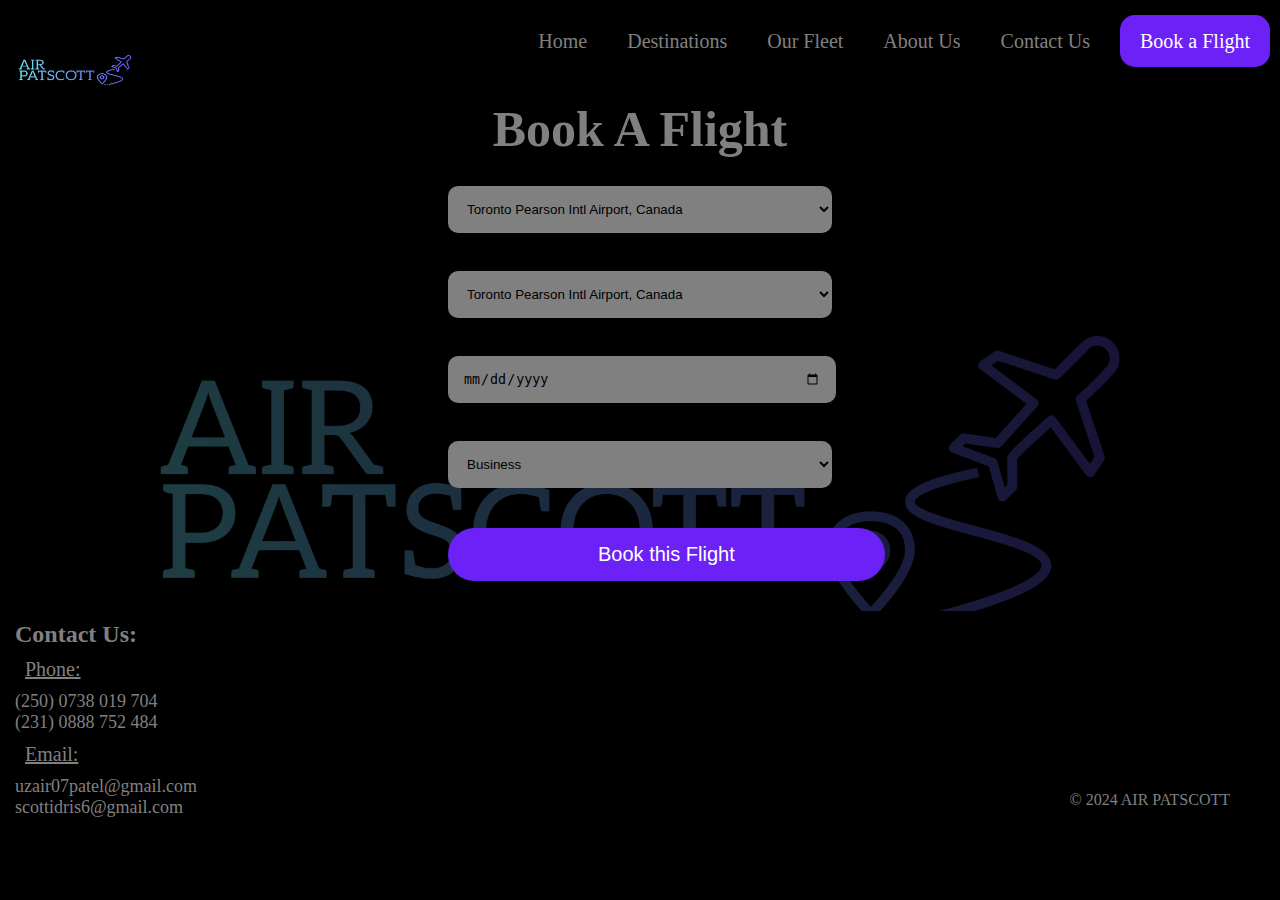
<file: index.html>
<!DOCTYPE html>
<html lang="en">
<head>
    <meta charset="UTF-8">
    <meta name="viewport" content="width=device-width, initial-scale=1.0">
    <title>AIR PATSCOTT - Home</title>
    <link rel="stylesheet" href="./Project Files/styles.css">
    <style>
        body{
            background-image: linear-gradient(to bottom left, rgba(0,0,0,0.8), rgba(0,0,0,0.7)), url("./Project Files/air-patscott-high-resolution-logo.png");
            background-size: cover;
        }
    </style>
</head>

<body>
    <header>
        <img src="./Project Files/air-patscott-high-resolution-logo-removebg.png" width="150" height="100">
        <nav>
            <ul>
                <li><a href="./index.html">Home</a></li>
                <li><a href="./destinations.html">Destinations</a></li>
                <li><a href="./aircrafts.html">Our Fleet</a></li>
                <li><a href="./about.html">About Us</a></li>
                <li><a href="#contact">Contact Us</a></li>
                <li><a href="./booking.html" class="book-button">Book a Flight</a></li>                   
            </ul>       
        </nav>
    </header>

    <main>
        <div class="booking">
            
            <h1 style="color: gray; font-size: 50px;">Book A Flight</h1>
            
            <form action="#" method="post">
                <label class="labels-1">From</label>
                <select class="select-dest-3">
                    <option>Toronto Pearson Intl Airport, Canada </option>
                    <option>Montréal–Trudeau Intl Airport, Canada</option>
                    <option>Vancouver Intl Airport, Canada</option>
                    <option>Beijing Capital Intl Airport, China</option>
                    <option>Hefei Xinqiao Intl Airport, China</option>
                    <option>Addis Ababa Bole Intl Airport, Ethiopia</option>
                    <option>Dire Dawa Intl Airport, Ethiopia</option>
                    <option>Cairo Intl Airport, Egypt</option>
                    <option>Paris Charles de Gaulle Intl Airport, France</option>
                    <option>Paris Orly Intl Airport, France</option>
                    <option>Mumbai Chhatrapati Shivaji Maharaj Intl Airport, India</option>
                    <option>Delhi Indira Gandhi Intl Airport, India</option>
                    <option>Tokyo Haneda Intl Airport, Japan</option>
                    <option>Casablanca Mohammed V Intl Airport, Morocco</option>
                    <option>Kuala Lumpur Intl Airport, Malaysia</option>
                    <option>Amsterdam Schiphol Intl Airport, Netherlands</option>
                    <option>Islamabad Intl Airport, Pakistan</option>
                    <option>Karachi Jinnah Intl Airport, Pakistan</option>
                    <option>Doha Hamad Intl Airport, Qatar</option>
                    <option>Kigali Intl Airport, Rwanda</option>
                    <option>Cape Town Intl Airport, South Africa</option>
                    <option>Durban King Shaka Intl Airport, South Africa</option>
                    <option>Johannesburg OR Tambo Intl Airport, South Africa</option>
                    <option>Port Elizabeth Chief Dawid Stuurman Intl Airport, South Africa</option>
                    <option>Singapore Changi Intl Airport, Singapore</option>
                    <option>Zurich Intl Airport, Switzerland</option>
                    <option>Geneva Intl Airport, Switzerland</option>
                    <option>Istanbul Intl Airport, Turkiye</option>
                    <option>Ankara Esenboğa Intl Airport, Turkiye</option>
                    <option>Dubai Intl Airport, UAE</option>
                    <option>Abu Dhabi Zayed Intl Airport, UAE</option>
                    <option>London Heathrow Intl Airport, UK</option>
                    <option>London Gatwick Intl Airport, Uk</option>
                    <option>Newyork John F. Kennedy Intl Airport, USA</option>
                    <option>Miami Intl Airport, USA</option>
                </select>

                <label  class="labels-1">To</label>
                <select class="select-dest-3">
                    <option>Toronto Pearson Intl Airport, Canada </option>
                    <option>Montréal–Trudeau Intl Airport, Canada</option>
                    <option>Vancouver Intl Airport, Canada</option>
                    <option>Beijing Capital Intl Airport, China</option>
                    <option>Hefei Xinqiao Intl Airport, China</option>
                    <option>Addis Ababa Bole Intl Airport, Ethiopia</option>
                    <option>Dire Dawa Intl Airport, Ethiopia</option>
                    <option>Cairo Intl Airport, Egypt</option>
                    <option>Paris Charles de Gaulle Intl Airport, France</option>
                    <option>Paris Orly Intl Airport, France</option>
                    <option>Mumbai Chhatrapati Shivaji Maharaj Intl Airport, India</option>
                    <option>Delhi Indira Gandhi Intl Airport, India</option>
                    <option>Tokyo Haneda Intl Airport, Japan</option>
                    <option>Casablanca Mohammed V Intl Airport, Morocco</option>
                    <option>Kuala Lumpur Intl Airport, Malaysia</option>
                    <option>Amsterdam Schiphol Intl Airport, Netherlands</option>
                    <option>Islamabad Intl Airport, Pakistan</option>
                    <option>Karachi Jinnah Intl Airport, Pakistan</option>
                    <option>Doha Hamad Intl Airport, Qatar</option>
                    <option>Kigali Intl Airport, Rwanda</option>
                    <option>Cape Town Intl Airport, South Africa</option>
                    <option>Durban King Shaka Intl Airport, South Africa</option>
                    <option>Johannesburg OR Tambo Intl Airport, South Africa</option>
                    <option>Port Elizabeth Chief Dawid Stuurman Intl Airport, South Africa</option>
                    <option>Singapore Changi Intl Airport, Singapore</option>
                    <option>Zurich Intl Airport, Switzerland</option>
                    <option>Geneva Intl Airport, Switzerland</option>
                    <option>Istanbul Intl Airport, Turkiye</option>
                    <option>Ankara Esenboğa Intl Airport, Turkiye</option>
                    <option>Dubai Intl Airport, UAE</option>
                    <option>Abu Dhabi Zayed Intl Airport, UAE</option>
                    <option>London Heathrow Intl Airport, UK</option>
                    <option>London Gatwick Intl Airport, Uk</option>
                    <option>Newyork John F. Kennedy Intl Airport, USA</option>
                    <option>Miami Intl Airport, USA</option>
                </select>

                <label class="labels-1">Date</label>
                <input type="date" class="select-dest-4" required>

                <label class="labels-1">Class</label>
                <select class="select-dest-3">
                    <option>Business</option>
                    <option>Premium</option>
                    <option>Economy</option>
                </select>
    
                <button type="submit" class="btn-3">Book this Flight</button>
            </form>
        
        </div>

    </main>

    <footer>
        <div class="footer-cont">
        <section id="contact">
            <div class="footer-content cont-1">
                <h2>Contact Us:</h2>
                <dl>
                    <dt>Phone:</dt>
                    <dd>(250) 0738 019 704</dd>
                    <dd>(231) 0888 752 484</dd>

                    <dt>Email:</dt>
                    <dd>uzair07patel@gmail.com</dd>
                    <dd>scottidris6@gmail.com</dd>
                </dl>
            </div>
        </section>
            <div class="footer-content cont-2">
                <p>&copy; 2024 AIR PATSCOTT</p>
            </div>
        </div>
    </footer>
    
</body>
</html>
</file>
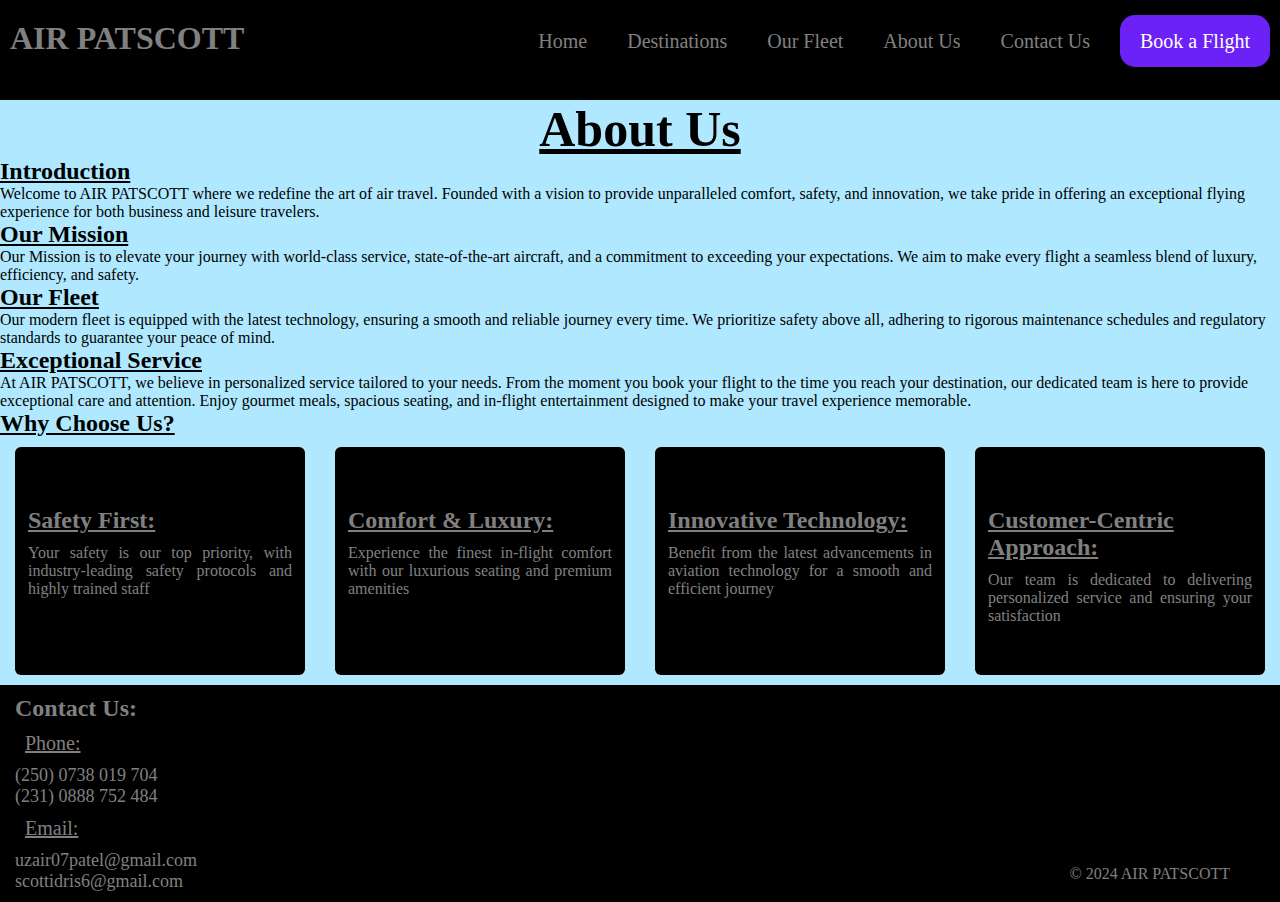
<file: about.html>
<!DOCTYPE html>
<html lang="en">
<head>
    <meta charset="UTF-8">
    <meta name="viewport" content="width=device-width, initial-scale=1.0">
    <title>AIR PATSCOTT - About Us</title>
    <link rel="stylesheet" href="./Project Files/styles.css">
</head>
<body>
    <header>
        <h1 class="h1-logo">AIR PATSCOTT</h1>
        <nav>
            <ul>
                <li><a href="./index.html">Home</a></li>
                <li><a href="./destinations.html">Destinations</a></li>
                <li><a href="./aircrafts.html">Our Fleet</a></li>
                <li><a href="./about.html">About Us</a></li>
                <li><a href="#contact">Contact Us</a></li>
                <li><a href="./booking.html" class="book-button">Book a Flight</a></li>                   
            </ul>       
        </nav>
    </header>
    <main>
        <section id="about">
            <h1>About Us</h1>
            
            <h2>Introduction</h2>
                <p>Welcome to AIR PATSCOTT where we redefine the art of air travel. Founded with a vision to provide unparalleled comfort, 
                safety, and innovation, we take pride in offering an exceptional flying experience for both business and leisure travelers.</p>
            <h2>Our Mission</h2>
                <p>Our Mission is to elevate your journey with world-class service, state-of-the-art aircraft, and a commitment to 
                exceeding your expectations. We aim to make every flight a seamless blend of luxury, efficiency, and safety.</p>
            
            <h2>Our Fleet</h2>   
                <p>Our modern fleet is equipped with the latest technology, ensuring a smooth and reliable journey every time. 
                We prioritize safety above all, adhering to rigorous maintenance schedules and regulatory standards to guarantee your 
                peace of mind.</p>
                
            <h2>Exceptional Service</h2>   
                <p>At AIR PATSCOTT, we believe in personalized service tailored to your needs. From the moment you book your flight to 
                the time you reach your destination, our dedicated team is here to provide exceptional care and attention. 
                Enjoy gourmet meals, spacious seating, and in-flight entertainment designed to make your travel experience memorable.</p>
            
            <section id="why-us">
            <h2>Why Choose Us?</h2> 
                <div class="choose-us">
                    <div class="choose why-1">
                        <h2>Safety First:</h2>
                        <p>Your safety is our top priority, with industry-leading safety protocols and highly trained staff</p>
                    </div>
                    <div class="choose why-2">
                        <h2>Comfort & Luxury:</h2>
                        <p>Experience the finest in-flight comfort with our luxurious seating and premium amenities</p>
                    </div>
                    <div class="choose why-3">
                        <h2>Innovative Technology:</h2>
                        <p>Benefit from the latest advancements in aviation technology for a smooth and efficient journey</p>
                    </div>
                    <div class="choose why-4">
                        <h2>Customer-Centric Approach:</h2>
                        <p>Our team is dedicated to delivering personalized service and ensuring your satisfaction</p>
                    </div>  
                </div>
            </section>
        </section>
    </main>

    <footer>
        <div class="footer-cont">
        <section id="contact">
            <div class="footer-content cont-1">
                <h2>Contact Us:</h2>
                <dl>
                    <dt>Phone:</dt>
                    <dd>(250) 0738 019 704</dd>
                    <dd>(231) 0888 752 484</dd>

                    <dt>Email:</dt>
                    <dd>uzair07patel@gmail.com</dd>
                    <dd>scottidris6@gmail.com</dd>
                </dl>
            </div>
        </section>
            <div class="footer-content cont-2">
                <p>&copy; 2024 AIR PATSCOTT</p>
            </div>
        </div>
    </footer>

</body>
</html>
</file>
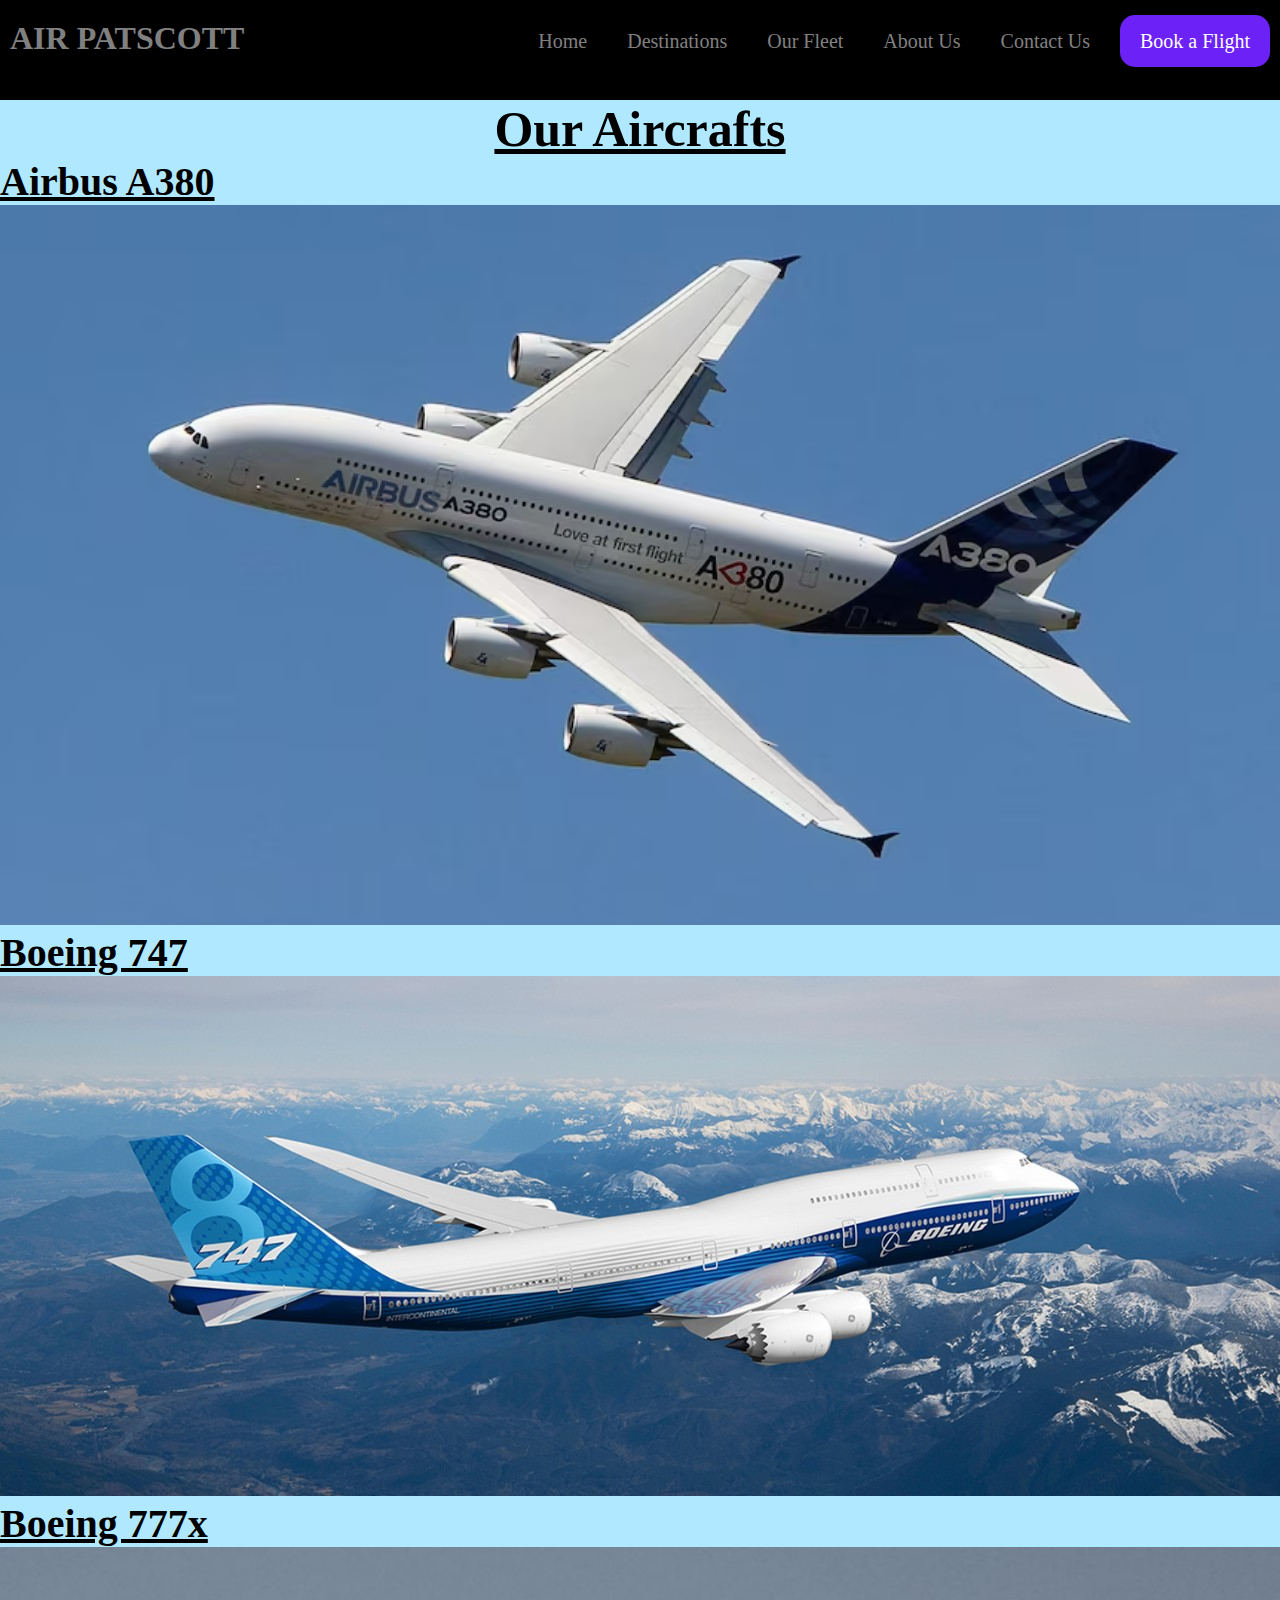
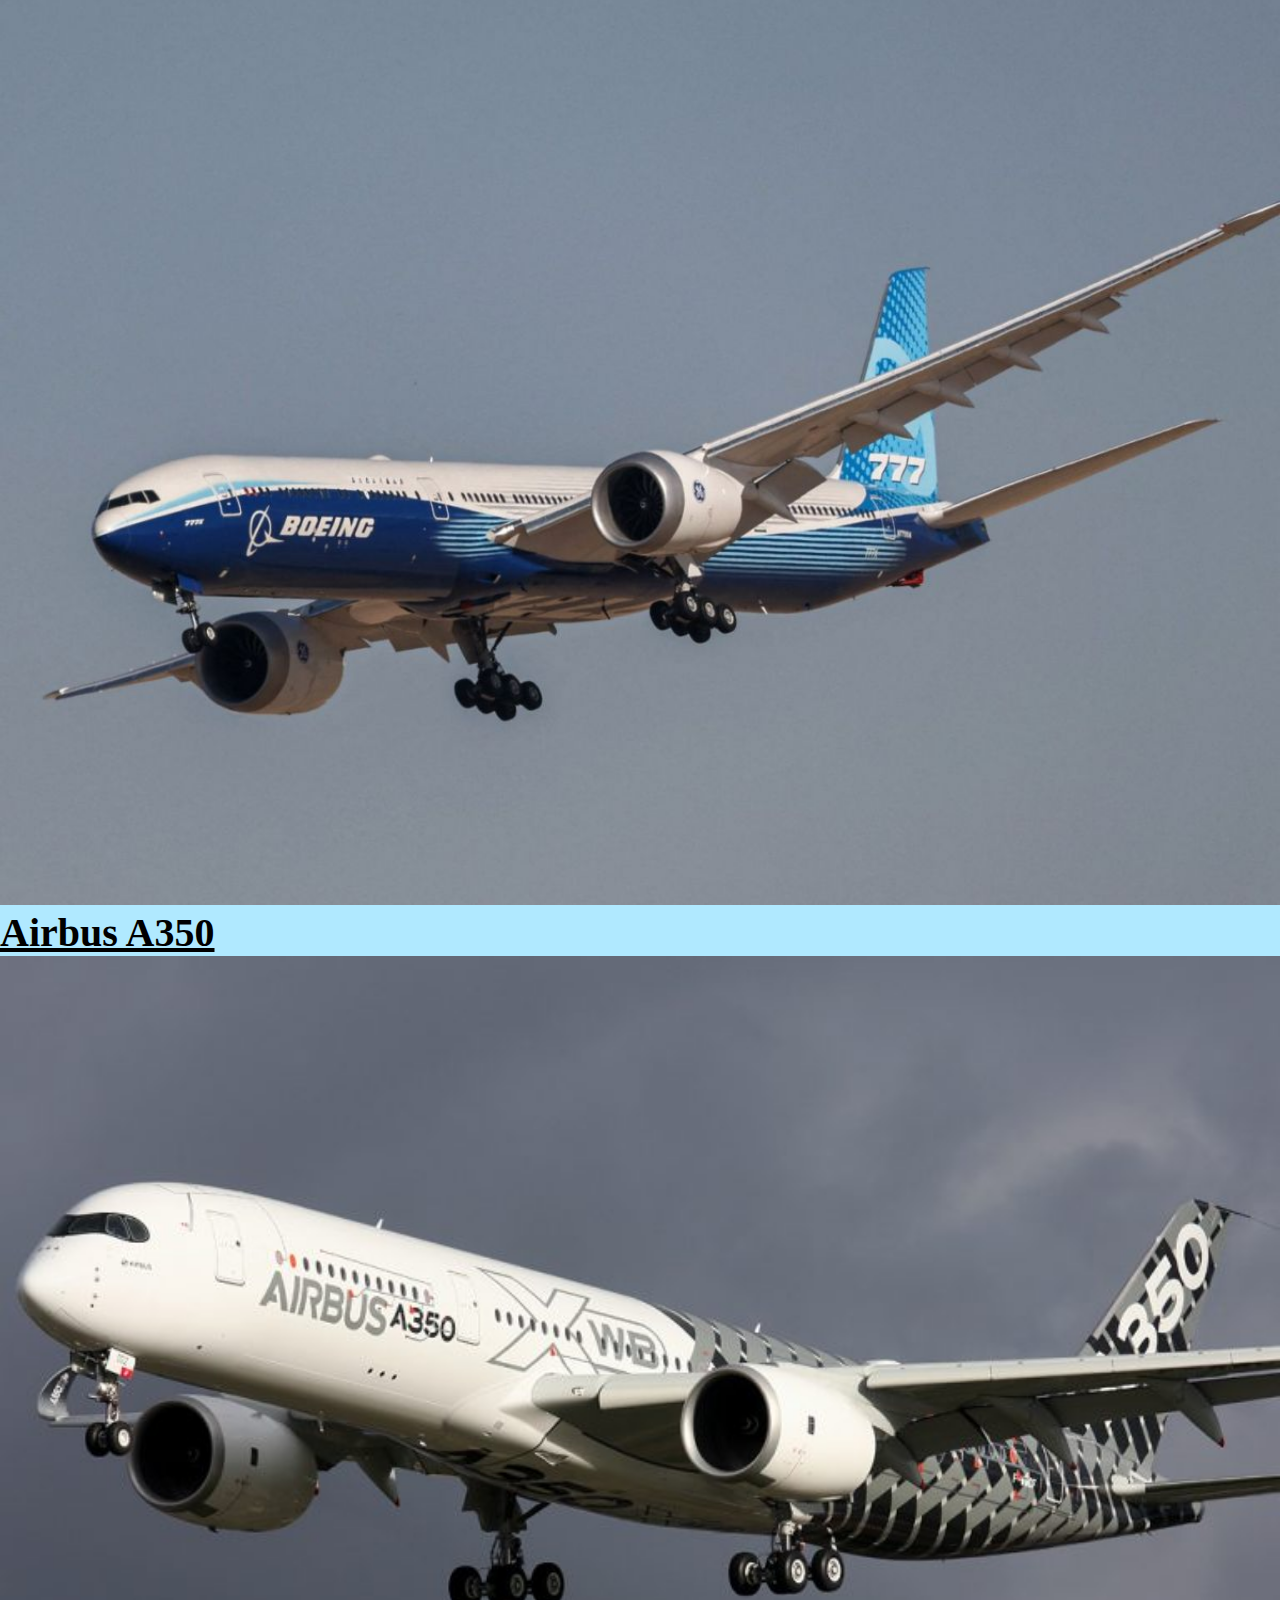
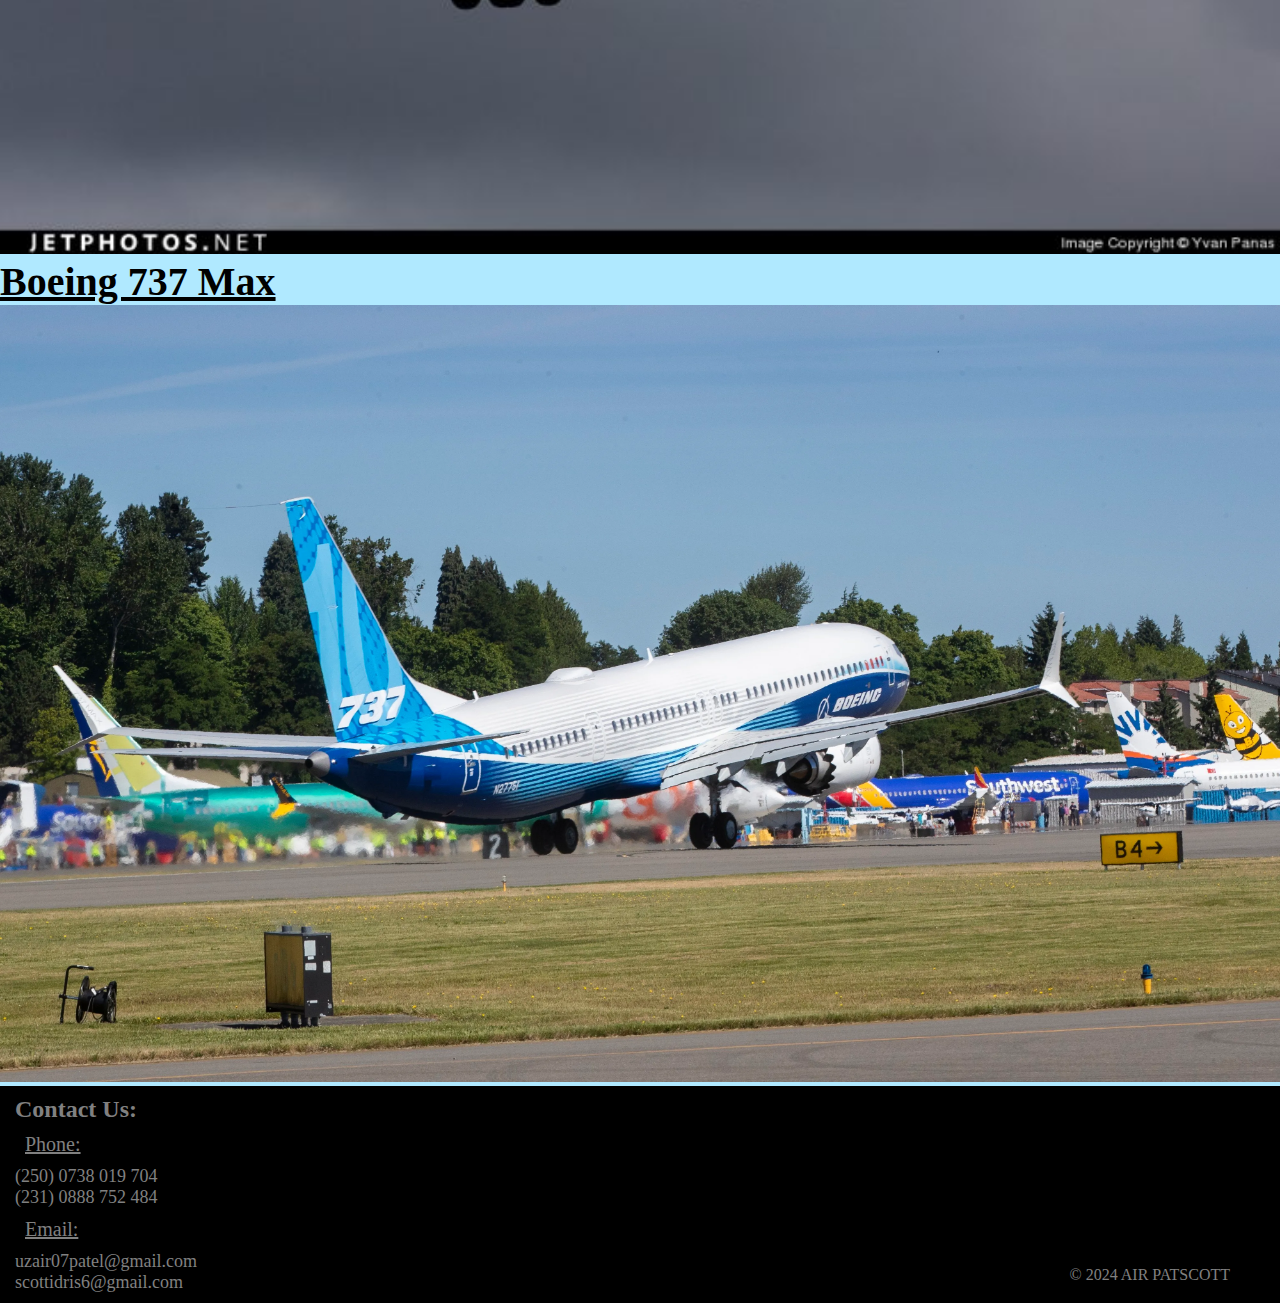
<file: aircrafts.html>
<!DOCTYPE html>
<html lang="en">
<head>
    <meta charset="UTF-8">
    <meta name="viewport" content="width=device-width, initial-scale=1.0">
    <title>AIR PATSCOTT - Aircrafts</title>
    <link rel="stylesheet" href="./Project Files/styles.css">
</head>

<body>
    <header>
        <h1 class="h1-logo">AIR PATSCOTT</h1>
        <nav>
            <ul>
                <li><a href="./index.html">Home</a></li>
                <li><a href="./destinations.html">Destinations</a></li>
                <li><a href="./aircrafts.html">Our Fleet</a></li>
                <li><a href="./about.html">About Us</a></li>
                <li><a href="#contact">Contact Us</a></li>
                <li><a href="./booking.html" class="book-button">Book a Flight</a></li>                   
            </ul>       
        </nav>
    </header>

    <main>
        <div class="aircrafts">
            <h1>Our Aircrafts</h1>

                <h2>Airbus A380</h2>
                <img src="./Project Files/A380.jpg" alt="Airbus A380" width="100%" height="100%">

                <h2>Boeing 747</h2>
                <img src="./Project Files/747.jpeg" alt="Boeing 747" width="100%" height="100%">

                <h2>Boeing 777x</h2>
                <img src="./Project Files/777x.jpg" alt="Boeing 777x" width="100%" height="100%">

                <h2>Airbus A350</h2>
                <img src="./Project Files/A350.jpeg" alt="Airbus A350" width="100%" height="100%">

                <h2>Boeing 737 Max</h2>
                <img src="./Project Files/737 Max 10.webp" alt="Boeing 737-Max" width="100%" height="100%">

        </div>
    </main>

    <footer>
        <div class="footer-cont">
        <section id="contact">
            <div class="footer-content cont-1">
                <h2>Contact Us:</h2>
                <dl>
                    <dt>Phone:</dt>
                    <dd>(250) 0738 019 704</dd>
                    <dd>(231) 0888 752 484</dd>

                    <dt>Email:</dt>
                    <dd>uzair07patel@gmail.com</dd>
                    <dd>scottidris6@gmail.com</dd>
                </dl>
            </div>
        </section>
            <div class="footer-content cont-2">
                <p>&copy; 2024 AIR PATSCOTT</p>
            </div>
        </div>
    </footer>
    
</body>
</html>
</file>
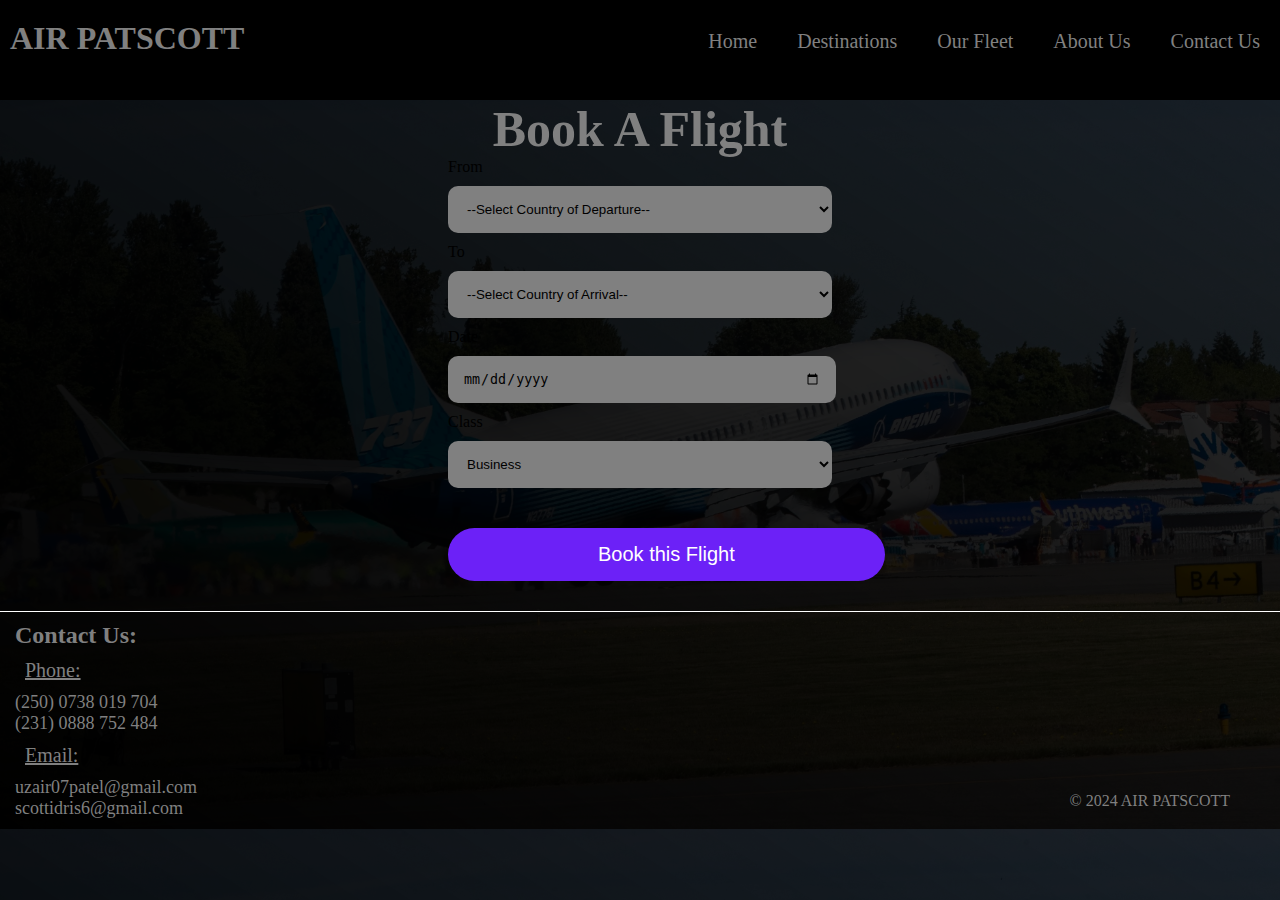
<file: booking.html>
<!DOCTYPE html>
<html lang="en">
<head>
    <meta charset="UTF-8">
    <meta name="viewport" content="width=device-width, initial-scale=1.0">
    <title>AIR PATSCOTT - Book a Flight</title>
    <link rel="stylesheet" href="./Project Files/styles.css">
    <style>
        body{
            background-image: linear-gradient(to bottom left, rgba(0, 0, 0, 0.8), rgba(0, 0, 0, 1)), url("./Project Files/737 Max 10.webp");
            background-size: cover;
        }
    </style>
</head>

<body>
    <header>
        <h1 class="h1-logo">AIR PATSCOTT</h1>
        <nav>
            <ul>
                <li><a href="./index.html">Home</a></li>
                <li><a href="./destinations.html">Destinations</a></li>
                <li><a href="./aircrafts.html">Our Fleet</a></li>
                <li><a href="./about.html">About Us</a></li>
                <li><a href="#contact">Contact Us</a></li>
                <!-- <li><a href="./booking.html" class="book-button">Book a Flight</a></li>                    -->
            </ul>       
        </nav>
    </header>

    <main>
        <div class="booking">
            <!-- <img src="Project Files/737 Max-1.jpg" alt="737 Max" width="100%" height="100%"> -->
            
            <h1 style="color: gray; font-size: 50px;">Book A Flight</h1>
            
            <form action="#" method="post">
                <label class="labels-1">From</label>
                <select class="select-dest-3" required>
                    <option value="" selected>--Select Country of Departure--</option>
                    <option>Toronto Pearson Intl Airport, Canada </option>
                    <option>Montréal–Trudeau Intl Airport, Canada</option>
                    <option>Vancouver Intl Airport, Canada</option>
                    <option>Beijing Capital Intl Airport, China</option>
                    <option>Hefei Xinqiao Intl Airport, China</option>
                    <option>Addis Ababa Bole Intl Airport, Ethiopia</option>
                    <option>Dire Dawa Intl Airport, Ethiopia</option>
                    <option>Cairo Intl Airport, Egypt</option>
                    <option>Paris Charles de Gaulle Intl Airport, France</option>
                    <option>Paris Orly Intl Airport, France</option>
                    <option>Mumbai Chhatrapati Shivaji Maharaj Intl Airport, India</option>
                    <option>Delhi Indira Gandhi Intl Airport, India</option>
                    <option>Tokyo Haneda Intl Airport, Japan</option>
                    <option>Casablanca Mohammed V Intl Airport, Morocco</option>
                    <option>Kuala Lumpur Intl Airport, Malaysia</option>
                    <option>Amsterdam Schiphol Intl Airport, Netherlands</option>
                    <option>Islamabad Intl Airport, Pakistan</option>
                    <option>Karachi Jinnah Intl Airport, Pakistan</option>
                    <option>Doha Hamad Intl Airport, Qatar</option>
                    <option>Kigali Intl Airport, Rwanda</option>
                    <option>Cape Town Intl Airport, South Africa</option>
                    <option>Durban King Shaka Intl Airport, South Africa</option>
                    <option>Johannesburg OR Tambo Intl Airport, South Africa</option>
                    <option>Port Elizabeth Chief Dawid Stuurman Intl Airport, South Africa</option>
                    <option>Singapore Changi Intl Airport, Singapore</option>
                    <option>Zurich Intl Airport, Switzerland</option>
                    <option>Geneva Intl Airport, Switzerland</option>
                    <option>Istanbul Intl Airport, Turkiye</option>
                    <option>Ankara Esenboğa Intl Airport, Turkiye</option>
                    <option>Dubai Intl Airport, UAE</option>
                    <option>Abu Dhabi Zayed Intl Airport, UAE</option>
                    <option>London Heathrow Intl Airport, UK</option>
                    <option>London Gatwick Intl Airport, Uk</option>
                    <option>Newyork John F. Kennedy Intl Airport, USA</option>
                    <option>Miami Intl Airport, USA</option>
                </select>

                <label  class="labels-1">To</label>
                <select class="select-dest-3" required>
                    <option value="" selected>--Select Country of Arrival--</option>
                    <option>Toronto Pearson Intl Airport, Canada </option>
                    <option>Montréal–Trudeau Intl Airport, Canada</option>
                    <option>Vancouver Intl Airport, Canada</option>
                    <option>Beijing Capital Intl Airport, China</option>
                    <option>Hefei Xinqiao Intl Airport, China</option>
                    <option>Addis Ababa Bole Intl Airport, Ethiopia</option>
                    <option>Dire Dawa Intl Airport, Ethiopia</option>
                    <option>Cairo Intl Airport, Egypt</option>
                    <option>Paris Charles de Gaulle Intl Airport, France</option>
                    <option>Paris Orly Intl Airport, France</option>
                    <option>Mumbai Chhatrapati Shivaji Maharaj Intl Airport, India</option>
                    <option>Delhi Indira Gandhi Intl Airport, India</option>
                    <option>Tokyo Haneda Intl Airport, Japan</option>
                    <option>Casablanca Mohammed V Intl Airport, Morocco</option>
                    <option>Kuala Lumpur Intl Airport, Malaysia</option>
                    <option>Amsterdam Schiphol Intl Airport, Netherlands</option>
                    <option>Islamabad Intl Airport, Pakistan</option>
                    <option>Karachi Jinnah Intl Airport, Pakistan</option>
                    <option>Doha Hamad Intl Airport, Qatar</option>
                    <option>Kigali Intl Airport, Rwanda</option>
                    <option>Cape Town Intl Airport, South Africa</option>
                    <option>Durban King Shaka Intl Airport, South Africa</option>
                    <option>Johannesburg OR Tambo Intl Airport, South Africa</option>
                    <option>Port Elizabeth Chief Dawid Stuurman Intl Airport, South Africa</option>
                    <option>Singapore Changi Intl Airport, Singapore</option>
                    <option>Zurich Intl Airport, Switzerland</option>
                    <option>Geneva Intl Airport, Switzerland</option>
                    <option>Istanbul Intl Airport, Turkiye</option>
                    <option>Ankara Esenboğa Intl Airport, Turkiye</option>
                    <option>Dubai Intl Airport, UAE</option>
                    <option>Abu Dhabi Zayed Intl Airport, UAE</option>
                    <option>London Heathrow Intl Airport, UK</option>
                    <option>London Gatwick Intl Airport, Uk</option>
                    <option>Newyork John F. Kennedy Intl Airport, USA</option>
                    <option>Miami Intl Airport, USA</option>
                </select>

                <label class="labels-1">Date</label>
                <input type="date" id="inputdate" name="inputdate" class="select-dest-4" required>

                <label class="labels-1">Class</label>
                <select class="select-dest-3">
                    <option>Business</option>
                    <option>Premium</option>
                    <option>Economy</option>
                </select>
    
                <button type="submit" class="btn-3">Book this Flight</button>
            </form>
        
        </div>

    </main>

    <footer class="booking-footer">
        <div class="footer-cont">
        <section id="contact">
            <div class="footer-content cont-1">
                <h2>Contact Us:</h2>
                <dl>
                    <dt>Phone:</dt>
                    <dd>(250) 0738 019 704</dd>
                    <dd>(231) 0888 752 484</dd>

                    <dt>Email:</dt>
                    <dd>uzair07patel@gmail.com</dd>
                    <dd>scottidris6@gmail.com</dd>
                </dl>
            </div>
        </section>
            <div class="footer-content cont-2">
                <p>&copy; 2024 AIR PATSCOTT</p>
            </div>
        </div>
    </footer>
    
</body>
</html>
</file>
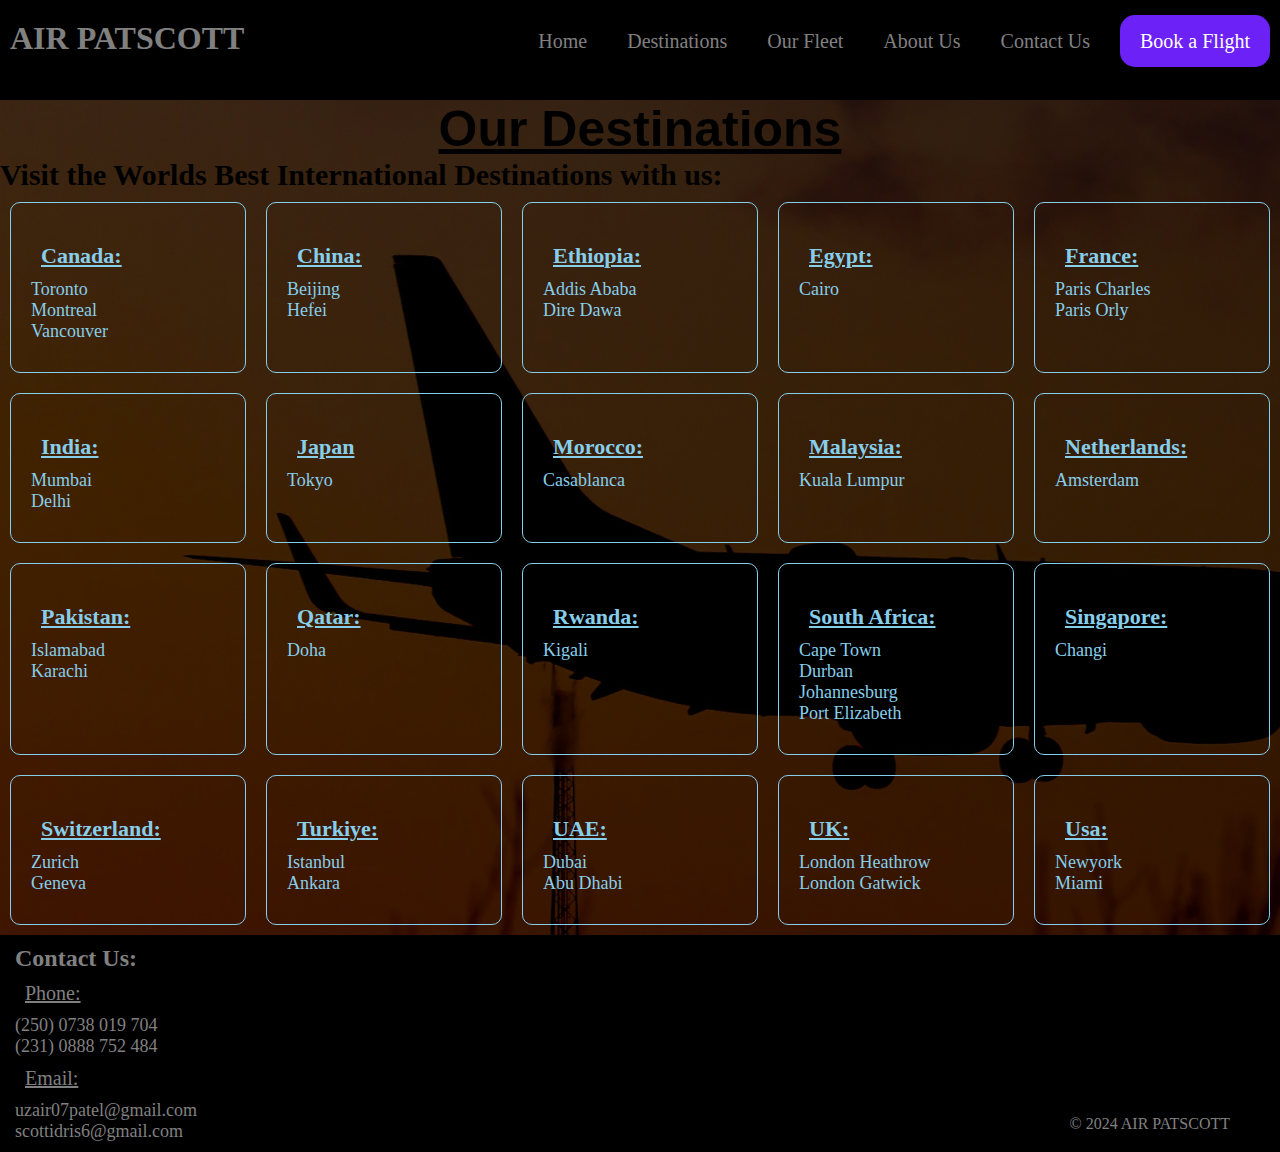
<file: destinations.html>
<!DOCTYPE html>
<html lang="en">
<head>
    <meta charset="UTF-8">
    <meta name="viewport" content="width=device-width, initial-scale=1.0">
    <title>AIR PATSCOTT - Destinations</title>
    <link rel="stylesheet" href="./Project Files/styles.css">
    <style>
        body{
            background-image: linear-gradient(to bottom left, rgba(0,0,0,0.8), rgba(0,0,0,0.7)), url("./Project Files/pexels-nick-575430581-16944204.jpg");
            background-size: cover;
        }
    </style>
</head>

<body>
    <header>
        <h1 class="h1-logo">AIR PATSCOTT</h1>
        <nav>
            <ul>
                <li><a href="./index.html">Home</a></li>
                <li><a href="./destinations.html">Destinations</a></li>
                <li><a href="./aircrafts.html">Our Fleet</a></li>
                <li><a href="./about.html">About Us</a></li>
                <li><a href="#contact">Contact Us</a></li>
                <li><a href="./booking.html" class="book-button">Book a Flight</a></li>                   
            </ul>       
        </nav>
    </header>

    <main>
        <section id="destinations">
            <h1>Our Destinations</h1>
            <p>Visit the Worlds Best International Destinations with us:</p>
        <div class="dest-container-1">
            
            <div class="dest dest-1">
                <dl>
                    <dt>Canada:</dt>

                    <dd>Toronto</dd>
                    <dd>Montreal</dd>
                    <dd>Vancouver</dd>
                </dl>

            </div>

            <div class="dest dest-2">
                <dl>
                    <dt>China:</dt>

                    <dd>Beijing</dd>
                    <dd>Hefei</dd>
                </dl>

            </div>

            <div class="dest dest-3">
                <dl>
                    <dt>Ethiopia:</dt>

                    <dd>Addis Ababa</dd>
                    <dd>Dire Dawa</dd>
                </dl>

            </div>

            <div class="dest dest-4">
                <dl>
                    <dt>Egypt:</dt>

                    <dd>Cairo</dd>
                </dl>
                
            </div>

            <div class="dest dest-5">
                <dl>
                    <dt>France:</dt>

                    <dd>Paris Charles</dd>
                    <dd>Paris Orly</dd>
                </dl>

            </div>
        </div>

        <div class="dest-container-2">

            <div class="dest dest-6">
                <dl>
                    <dt>India:</dt>

                    <dd>Mumbai</dd>
                    <dd>Delhi</dd>
                </dl>

            </div>

            <div class="dest dest-7">
                <dl>
                    <dt>Japan</dt>

                    <dd>Tokyo</dd>
                </dl>

            </div>

            <div class="dest dest-8">
                <dl>
                    <dt>Morocco:</dt>

                    <dd>Casablanca</dd>
                </dl>

            </div>

            <div class="dest dest-9">
                <dl>
                    <dt>Malaysia:</dt>

                    <dd>Kuala Lumpur</dd>
                </dl>

            </div>

            <div class="dest dest-10">
                <dl>
                    <dt>Netherlands:</dt>

                    <dd>Amsterdam</dd>
                </dl>

            </div>
        </div>

        <div class="dest-container-3">

            <div class="dest dest-11">
                <dl>
                    <dt>Pakistan:</dt>

                    <dd>Islamabad</dd>
                    <dd>Karachi</dd>
                </dl>

            </div>

            <div class="dest dest-12">
                <dl>
                    <dt>Qatar:</dt>

                    <dd>Doha</dd>                 
                </dl>

            </div>

            <div class="dest dest-13">
                <dl>
                    <dt>Rwanda:</dt>

                    <dd>Kigali</dd>
                </dl>

            </div>

            <div class="dest dest-14">
                <dl>
                    <dt>South Africa:</dt>

                    <dd>Cape Town</dd>
                    <dd>Durban</dd>
                    <dd>Johannesburg</dd>
                    <dd>Port Elizabeth</dd>
                </dl>

            </div>
            
            <div class="dest dest-15">
                <dl>
                    <dt>Singapore:</dt>

                    <dd>Changi</dd>
                </dl>

            </div>
        </div>

        <div class="dest-container-4">
            
            <div class="dest dest-16">
                <dl>
                    <dt>Switzerland:</dt>

                    <dd>Zurich</dd>
                    <dd>Geneva</dd>
                </dl>

            </div>
            
            <div class="dest dest-17">
                <dl>
                    <dt>Turkiye:</dt>

                    <dd>Istanbul</dd>
                    <dd>Ankara</dd>
                </dl>

            </div>
            
            <div class="dest dest-18">
                <dl>
                    <dt>UAE:</dt>

                    <dd>Dubai</dd>
                    <dd>Abu Dhabi</dd>
                </dl>

            </div>
            
            <div class="dest dest-19">
                <dl>
                    <dt>UK:</dt>

                    <dd>London Heathrow</dd>
                    <dd>London Gatwick</dd>
                </dl>

            </div>
            
            <div class="dest dest-20">
                <dl>
                    <dt>Usa:</dt>

                    <dd>Newyork</dd>
                    <dd>Miami</dd>
                </dl>

            </div>
        </div>

        </section>
    </main>

    <footer>
        <div class="footer-cont">
        <section id="contact">
                <div class="footer-content cont-1">
                <h2>Contact Us:</h2>
                <dl>
                    <dt>Phone:</dt>
                    <dd>(250) 0738 019 704</dd>
                    <dd>(231) 0888 752 484</dd>

                    <dt>Email:</dt>
                    <dd>uzair07patel@gmail.com</dd>
                    <dd>scottidris6@gmail.com</dd>
                </dl>
            </div>
        </section>
            <div class="footer-content cont-2">
                <p>&copy; 2024 AIR PATSCOTT</p>
            </div>
        </div>
    </footer>
    
</body>
</html>
</file>
<file: Project Files/styles.css>
*{
    margin: 0;
}

body{
    background-color: rgb(176, 233, 255);
    color: black;
}
header{
    background-color: #000;
    display: flex;
    justify-content: space-between;
    height: 80px;
    padding-top: 20px;
}
.h1-logo{
    color: gray;
    margin-left: 10px;
}
nav{
    display: flex;
    justify-content: end;
    margin: 10px;
}
ul{
    display: flex;
    justify-content: center;
    list-style: none;
    gap: 20px;
}
a{
    color: gray;
    font-size: 20px;
    text-decoration: none;
    padding: 10px;
}
a:hover{
    text-decoration: underline;
    font-weight: 900;
}
.book-button {
    background-color: #6c21f7;
    color: #fff;
    font-size: 20px;
    font-weight: 500;
    padding: 15px 20px;
    border: none;
    border-radius: 15px;
}
.book-button:hover {
    background-color: #6C33D1;
}

#about h2{
    text-align: left;
    text-decoration: underline;
}
#about h1{
    text-align: center;
    text-decoration: underline;
    font-size: 50px;
}
.choose-us{
    display: flex;
    justify-content: center;
}
.choose{
    background-color: black;
    color: gray;
    text-align: justify;
    width: 30%;
    margin: 10px 15px;
    border-radius: 6px;
    padding: 50px 3px 40px 3px;
}
.choose h2{
    margin: 10px;
}
.choose p{
    margin: 10px;
}
footer{
    background-color: black;
    color: gray;
}
.footer-cont{
    display: flex;
    justify-content: space-between;
}
.footer-content{
    margin: 10px 15px;
}
.cont-1 dt{
    text-decoration: underline;
    font-size: 20px;
    margin: 10px;
}
.cont-1 dd{
    font-size: 18px;
}
.cont-2{
    margin-top: 180px;
    margin-right: 50px;
}

#destinations h1{
    text-align: center;
    text-decoration: underline;
    font-size: 50px;
    font-family: 'Segoe UI', Tahoma, Geneva, Verdana, sans-serif;
}
#destinations p{
    text-align: justify;
    font-size: 30px;
    font-weight: bold;
}
.dest-container-1{
    display: flex;
    justify-content: center;
}
.dest-container-2{
    display: flex;
    justify-content: center;
}
.dest-container-3{
    display: flex;
    justify-content: center;
}
.dest-container-4{
    display: flex;
    justify-content: center;
}
.dest{
    background-color: transparent;
    color: skyblue;
    text-align: justify;
    width: 50%;
    margin: 10px 10px;
    border: .5px solid skyblue;
    border-radius: 10px;
    padding: 30px 0px 30px 20px;
}
.dest dt{
    text-decoration: underline;
    padding: 10px;
    font-size: 22px;
    font-weight: bold;
}
.dest dd{
    font-size: 18px;
}
.home{
    display: flex;
}
.img{
    width: 95%;
    height: 650px;
}
.booking h1{
    text-align: center;
}
.select-dest{
    background-color: gray;
    color: black;
    display: block;
    width: 90%;
    padding: 15px 15px;
    margin: 10px 10px;
    border: none;
    border-radius: 10px;
}
.labels{
    margin: 10px;
}
.select-dest-1{
    background-color: gray;
    color: black;
    display: block;
    width: 30%;
    padding: 15px 15px;
    margin: 10px 10px;
    border: none;
    border-radius: 10px;
}
.select-dest-2{
    background-color: gray;
    color: black;
    display: block;
    width: 35%;
    padding: 15px 15px;
    margin: 10px 10px;
    border: none;
    border-radius: 10px;
}
.btn-2{
    background-color: #6c21f7;
    color: #fff;
    text-align: center;
    font-size: 20px;
    font-weight: 500;
    margin: 30px;
    padding: 15px 200px;
    border: none;
    border-radius: 30px;
    cursor: pointer;
}
.labels-1{
    margin-left: 35%;
}
.select-dest-3{
    background-color: gray;
    color: black;
    display: block;
    width: 30%;
    padding: 15px 15px;
    margin: 10px 35%;
    border: none;
    border-radius: 10px;
}
.select-dest-4{
    background-color: gray;
    color: black;
    display: block;
    width: 28%;
    padding: 15px 15px;
    margin: 10px 35%;
    border: none;
    border-radius: 10px;
}
.btn-3{
    background-color: #6c21f7;
    color: #fff;
    text-align: center;
    font-size: 20px;
    font-weight: 500;
    margin-top: 30px;
    margin-bottom: 30px;
    margin-left: 35%;
    padding: 15px 150px;
    border: none;
    border-radius: 30px;
    cursor: pointer;
}
.aircrafts h1{
    text-align: center;
    font-size: 50px;
    text-decoration: underline;
}
.aircrafts h2{
    text-align: left;
    text-decoration: underline;
    font-size: 40px;
}
.booking-footer{
    background-color: transparent;
    border-top: 1px solid white;
}
</file>
